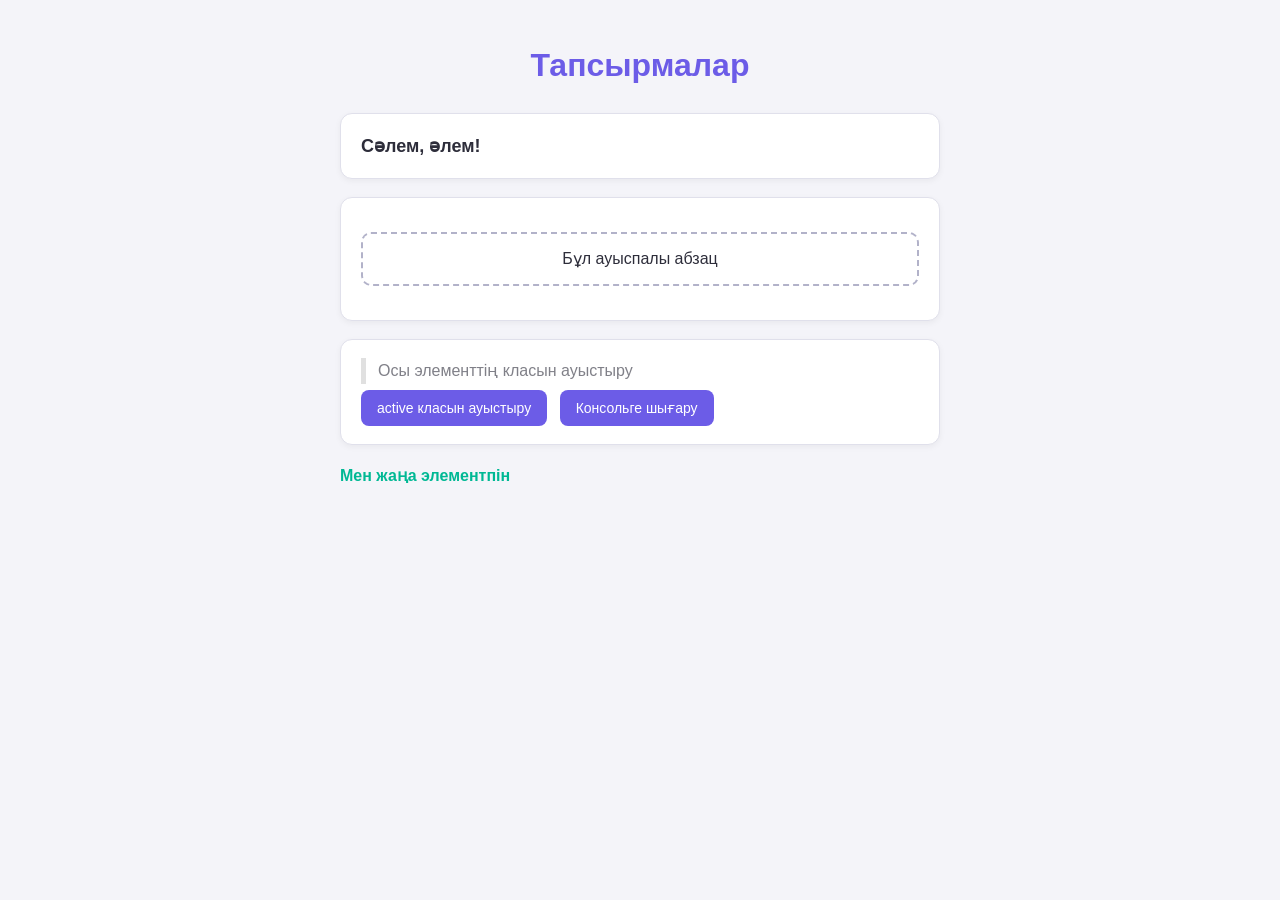
<file: index.html>
<!DOCTYPE html>
<html lang="kk">
<head>
<meta charset="UTF-8">
<title>Тапсырмалар</title>
<link rel="stylesheet" href="style.css">
</head>
<body>

<h1>Тапсырмалар</h1>

<div class="card">
  <div id="myElement">Hello, world!</div>
  <div class="old-element">old-element класы</div>
</div>

<div class="card">
  <p id="togglePara">Бұл ауыспалы абзац</p>
</div>

<div class="card">
  <div class="not-active" id="toggleTarget">Осы элементтің класын ауыстыру</div>
  <button id="toggleBtn">active класын ауыстыру</button>
  <button id="logBtn">Консольге шығару</button>
</div>

<script src="script.js"></script>
</body>
</html>
</file>
<file: style.css>
body{
  font-family: 'Segoe UI', Arial, sans-serif;
  background: #f4f4f9;
  color: #2d2d3a;
  max-width: 600px;
  margin: 40px auto;
  padding: 0 20px;
  line-height: 1.6;
}

h1{
  text-align: center;
  color: #6c5ce7;
}

.card{
  background: #ffffff;
  border: 1px solid #e0e0eb;
  border-radius: 12px;
  padding: 18px 20px;
  margin-bottom: 18px;
  box-shadow: 0 2px 6px rgba(0,0,0,0.05);
}

#myElement{
  font-size: 18px;
  font-weight: 600;
  color: #2d2d3a;
}

.old-element{
  color: #e17055;
  font-style: italic;
}

.new-div{
  margin-top: 10px;
  color: #00b894;
  font-weight: 600;
}

#togglePara{
  cursor: pointer;
  padding: 12px;
  border: 2px dashed #b2b2c9;
  border-radius: 10px;
  text-align: center;
  transition: color 0.3s ease, font-size 0.3s ease, background 0.3s ease;
}

#togglePara:hover{
  background: #f0f0fa;
}

.not-active{
  border-left: 5px solid #ccc;
  padding-left: 12px;
  opacity: 0.6;
  transition: all 0.3s ease;
}

.active{
  border-left: 5px solid #00b894;
  padding-left: 12px;
  opacity: 1;
  background: #eafff6;
  transition: all 0.3s ease;
}

button{
  background: #6c5ce7;
  color: #fff;
  border: none;
  border-radius: 8px;
  padding: 10px 16px;
  font-size: 14px;
  margin: 6px 8px 0 0;
  cursor: pointer;
  transition: background 0.2s ease;
}

button:hover{
  background: #5a4bd1;
}
</file>
